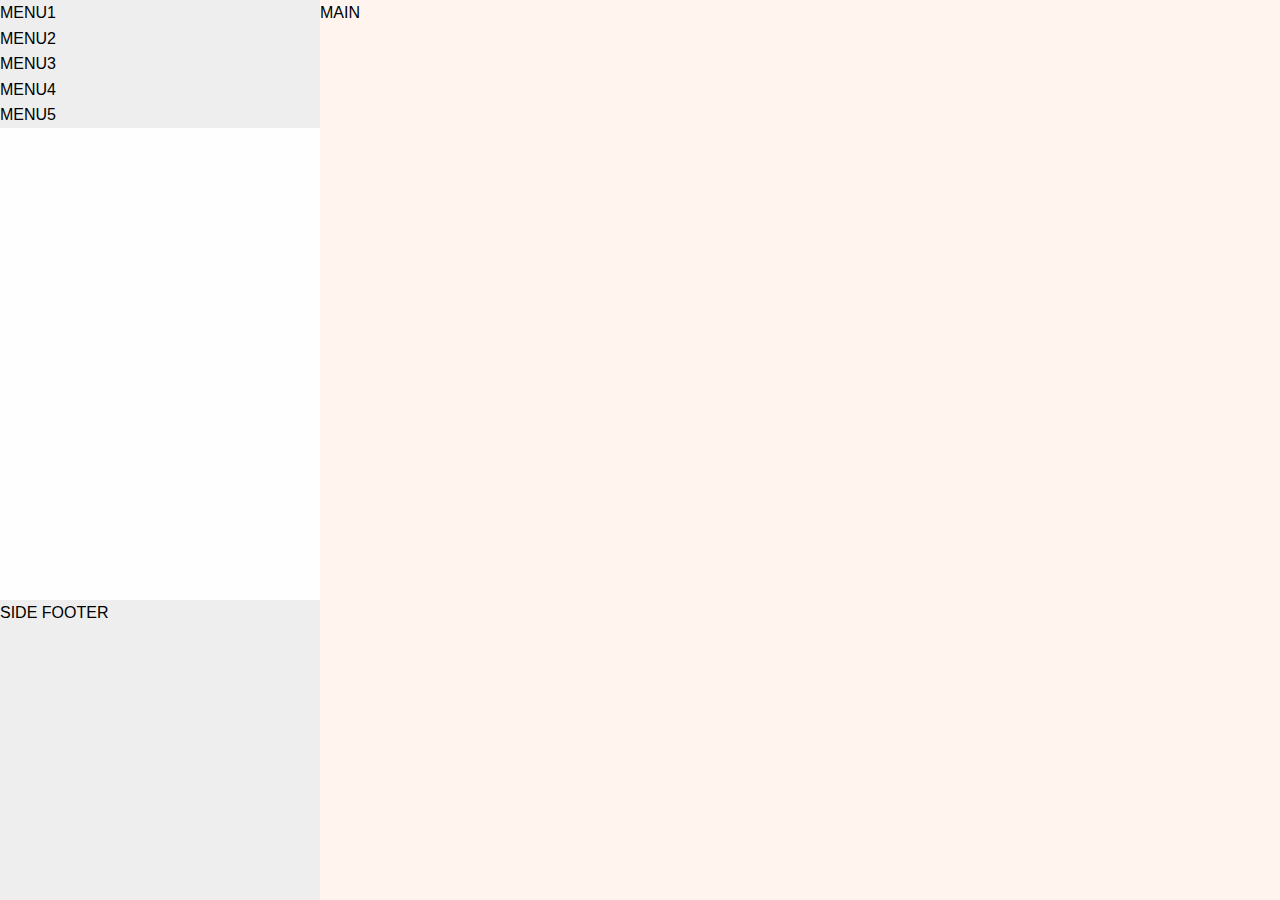
<file: hanbarger/index.html>
<!doctype html>
<html>
    <head>
        <title>ほげほげカンパニー | サービス名</title>
        <meta charset="utf-8">
        <meta name="viewport" content="width=device-width,initial-scale=1.0,minimum-scale=1">
        <meta name="keyword" content="テスト,テストサイト,html講座">
        <meta name="description" content="これはhtml講座ですここにサイトの説明が入ります">

        <!-- ※基本共通設定 -->
        <meta property="og:title" content="ページのタイトル" />
        <meta property="og:type" content="ページの種類" />
        <meta property="og:url" content="ページのURL" />
        <meta property="og:image" content="サムネイル画像のURL" />
        <meta property="og:site_name" content="サイト名" />
        <meta property="og:description" content="ページのディスクリプション" />

        <!-- Facebook用設定 -->
        <meta property="fb:app_id" content="App-ID（15文字の半角数字）" />
        <meta property="fb:admins" content="adminID（15文字の半角数字）" />

        <!-- ※Twitter共通設定 -->
        <meta name="twitter:card" content="Twitterカードの種類" />

        <link rel="shortcut icon" href="https://www.sumitomocorp.com/jp/-/media/Images/Common/favicon.png">
        <link rel="stylesheet" href="css/reset.css">
        <link rel="stylesheet" href="css/format.css">
        <link rel="stylesheet" href="css/style.css">
    </head>
    <body>
        <aside>
            <nav>
                <ul>
                    <li>menu1</li>
                    <li>menu2</li>
                    <li>menu3</li>
                    <li>menu4</li>
                    <li>menu5</li>
                </ul>
            </nav>
            <footer>
                side footer
            </footer>
        </aside>
        <main>
            MAIN
        </main>
    </body>
</html>
</file>
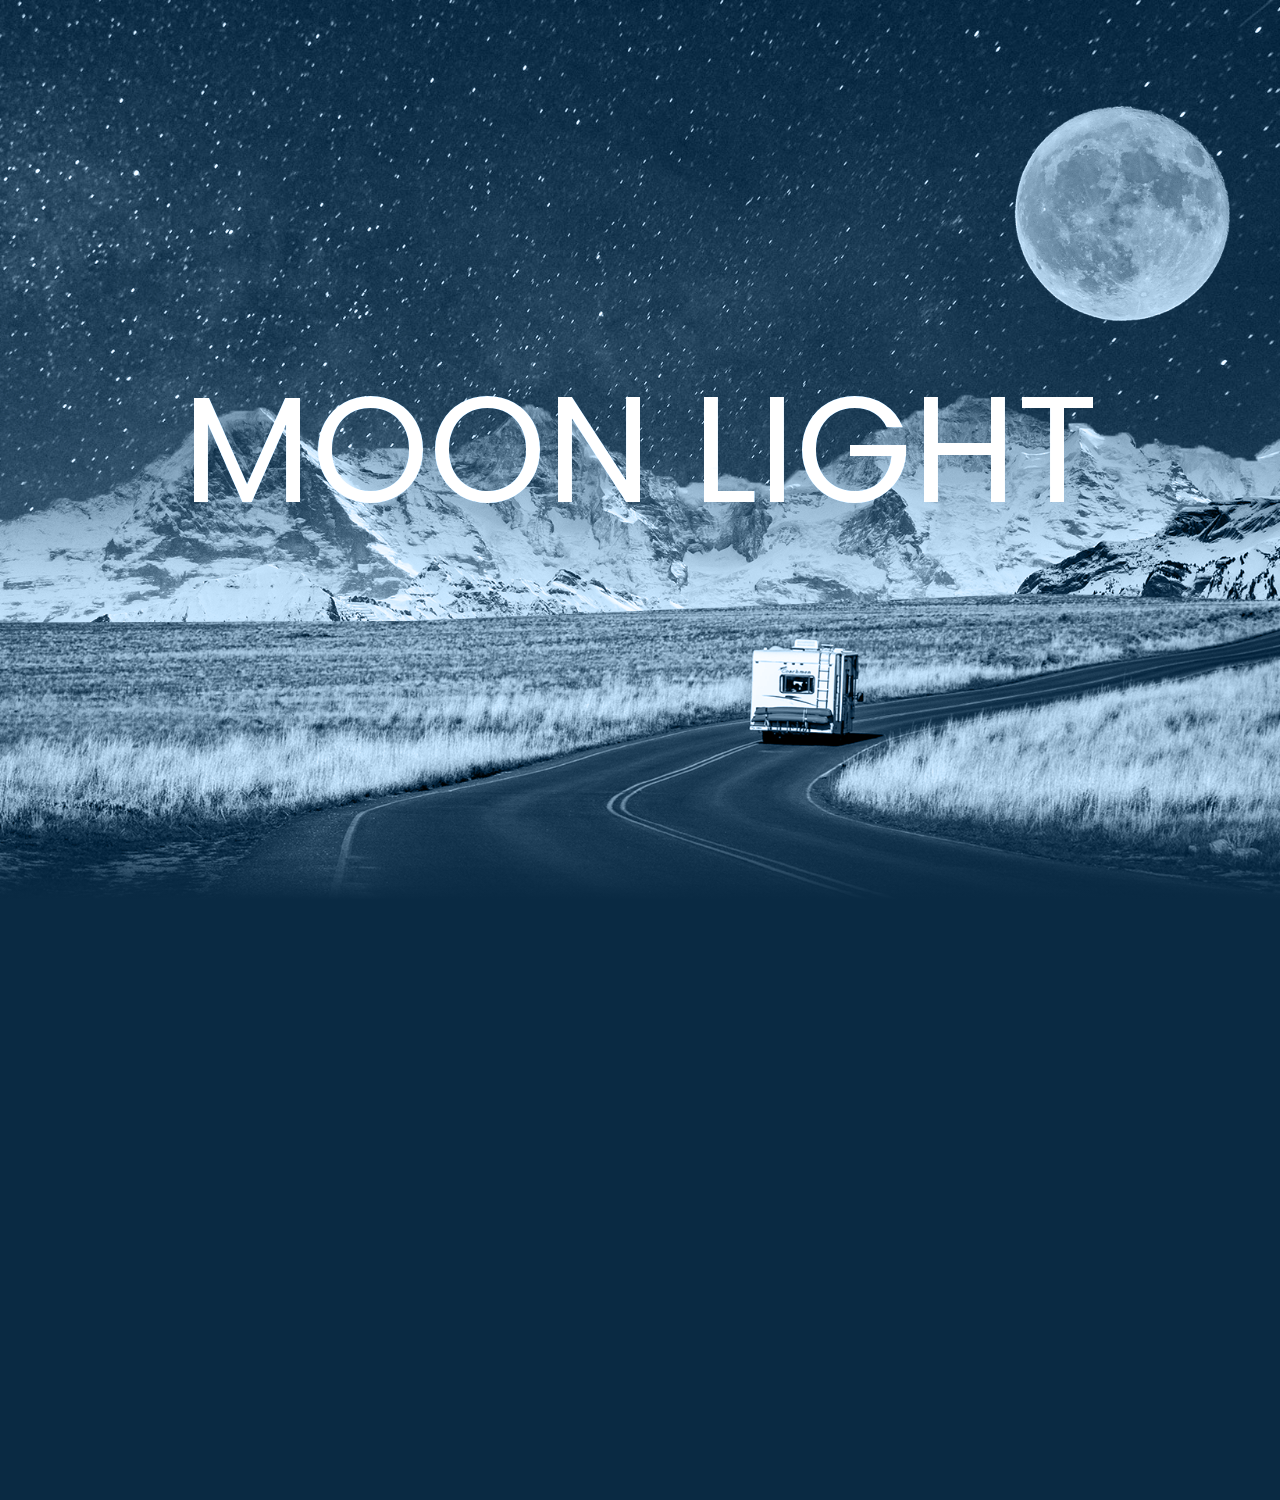
<file: pallax/index.html>
<!doctype html>
<html>
    <head>
        <title>パララックス | サービス名</title>
        <meta charset="utf-8">
        <meta name="viewport" content="width=device-width,initial-scale=1.0,minimum-scale=1">
        <meta name="keyword" content="テスト,テストサイト,html講座">
        <meta name="description" content="これはhtml講座ですここにサイトの説明が入ります">

        <!-- ※基本共通設定 -->
        <meta property="og:title" content="ページのタイトル" />
        <meta property="og:type" content="ページの種類" />
        <meta property="og:url" content="ページのURL" />
        <meta property="og:image" content="サムネイル画像のURL" />
        <meta property="og:site_name" content="サイト名" />
        <meta property="og:description" content="ページのディスクリプション" />

        <!-- Facebook用設定 -->
        <meta property="fb:app_id" content="App-ID（15文字の半角数字）" />
        <meta property="fb:admins" content="adminID（15文字の半角数字）" />

        <!-- ※Twitter共通設定 -->
        <meta name="twitter:card" content="Twitterカードの種類" />

        <link rel="shortcut icon" href="https://www.sumitomocorp.com/jp/-/media/Images/Common/favicon.png">
        <link rel="stylesheet" href="css/reset.css">
        <link rel="stylesheet" href="css/format.css">
        <link rel="stylesheet" href="css/style.css">
    </head>
    <body>
        <section>
            <img src="images/bg.jpg" id="bg">
            <img src="images/moon.png" id="moon">
            <img src="images/mountain.png" id="mountain">
            <img src="images/road.png" id="road">
            <h2 id="text">Moon Light</h2>
        </section>
        <script>
            const bg = document.getElementById("bg");
            const moon = document.getElementById("moon");
            const mountain = document.getElementById("mountain");
            const road = document.getElementById("road");
            const text = document.getElementById("text");

            window.addEventListener("scroll",function(){
                let value = window.scrollY;
                bg.style.top = value * 0.5 + "px";
                moon.style.left = -value * 0.5 + "px";
                mountain.style.top = -value * 0.15 + "px";
                road.style.top = value * 0.15 + "px";
                text.style.top = value * 1 + "px";
                console.log(value);
            })

        </script>
    </body>
</html>
</file>
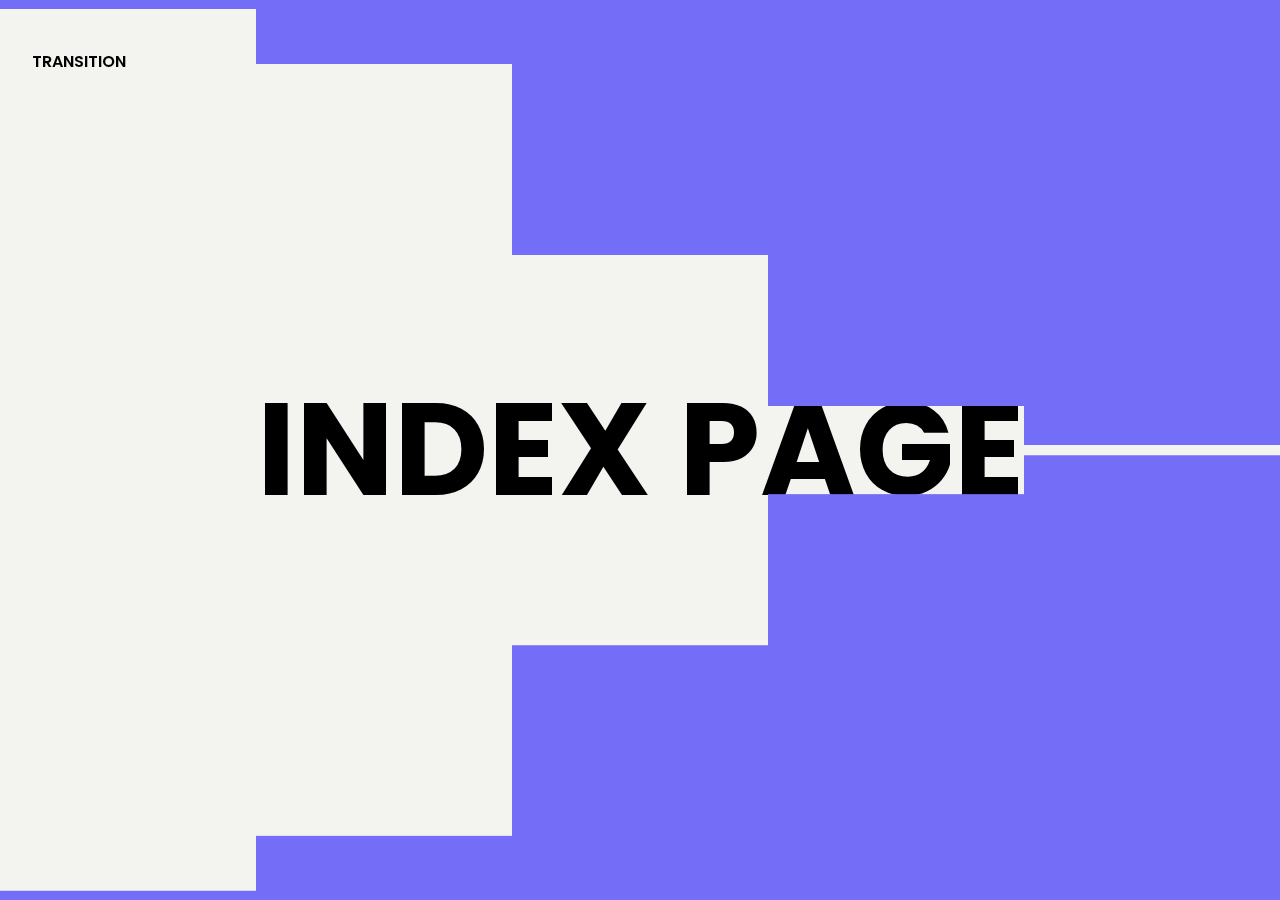
<file: transition_page/index.html>
<!DOCTYPE html>
<html lang="ja">
    <head>
        <meta charset="UTF-8">
        <meta name="viewport" content="width=device-width, initial-scale=1">
        <meta name="ROBOTS" content="INDEX,FOLLOW">
        <meta name="Keywords" content="DTI,SIM,DTI SIM,格安SIM,MVNO,SIMフリー">
        <meta name="description" content="【公式サイト】DTI SIMは「縛りなし」でシンプルに使える格安SIM。ギガをたくさん使うなら毎日1.4GBまで使える「すごギガ」がおすすめ！">

        <title>Transition page</title>
        <link href="style.css" rel="stylesheet" type="text/css" />
        <link rel="stylesheet" href="reset.css" />
        <script src="https://cdn.jsdelivr.net/npm/gsap@3.12.5/dist/gsap.min.js" defer></script>
    </head>
    <body>
        <div class="transition">
            <ul class="transition-row row-1">
                <li class="block"></li>
                <li class="block"></li>
                <li class="block"></li>
                <li class="block"></li>
                <li class="block"></li>
            </ul>
            <ul class="transition-row row-2">
                <li class="block"></li>
                <li class="block"></li>
                <li class="block"></li>
                <li class="block"></li>
                <li class="block"></li>
            </ul>
        </div>
        <div class="app">
            <nav>
                <h1 class="logo"><a href="index.html">TRANSITION</a></h1>
                <ul class="nav-items">
                    <li><a href="index.html">HOME</a></li>
                    <li><a href="about.html">ABOUT</a></li>
                    <li><a href="contact.html">CONTACT</a></li>
                </ul>
            </nav>
        </div>
        <main>
            <h2>INDEX PAGE</h2>
        </main>
        <script src="gsap.js" defer></script>
    </body>
</html>
</file>
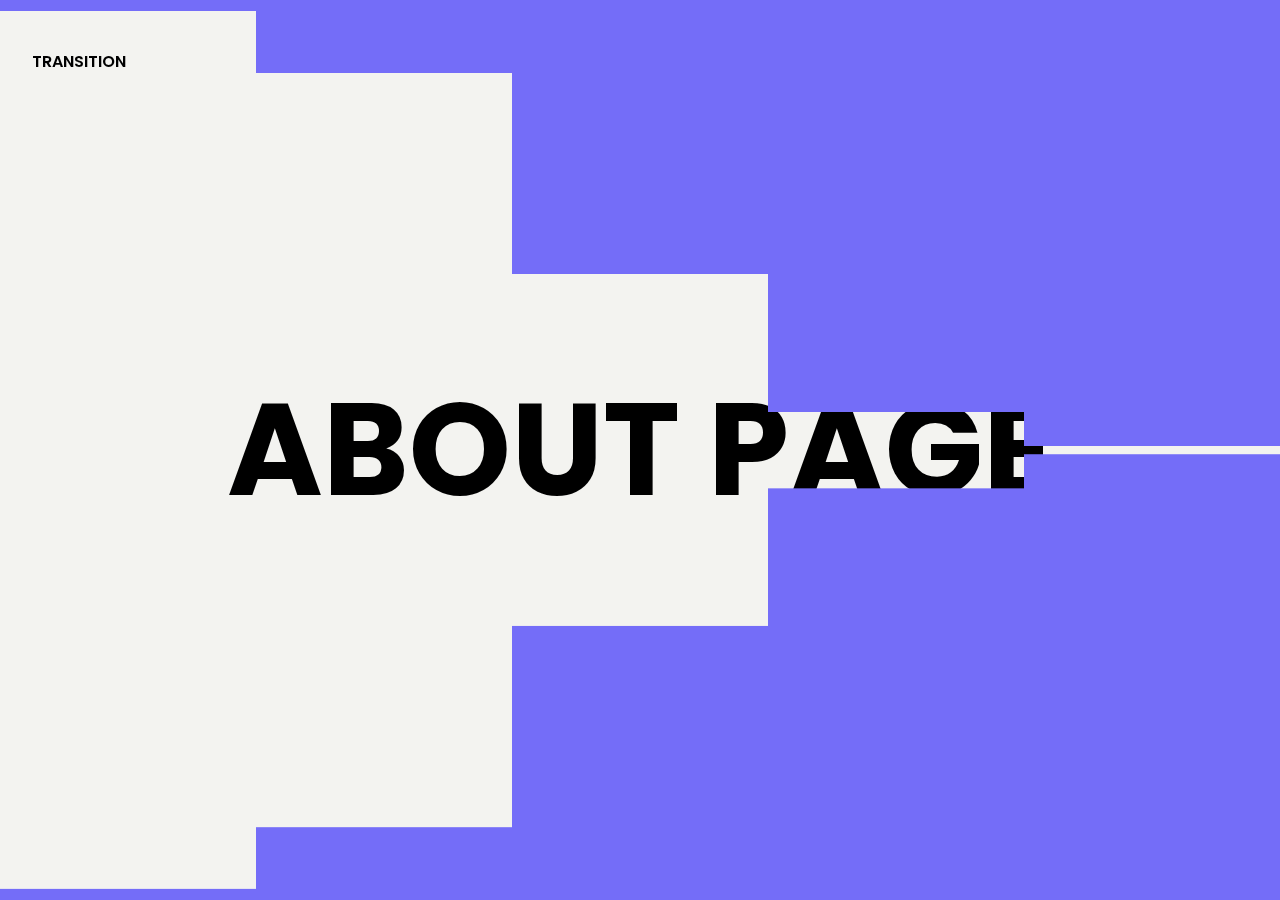
<file: transition_page/about.html>
<!DOCTYPE html>
<html lang="ja">
    <head>
        <meta charset="UTF-8">
        <meta name="viewport" content="width=device-width, initial-scale=1">
        <meta name="ROBOTS" content="INDEX,FOLLOW">
        <meta name="Keywords" content="DTI,SIM,DTI SIM,格安SIM,MVNO,SIMフリー">
        <meta name="description" content="【公式サイト】DTI SIMは「縛りなし」でシンプルに使える格安SIM。ギガをたくさん使うなら毎日1.4GBまで使える「すごギガ」がおすすめ！">

        <title>Transition page</title>
        <link href="style.css" rel="stylesheet" type="text/css" />
        <link rel="stylesheet" href="reset.css" />
        <script src="https://cdn.jsdelivr.net/npm/gsap@3.12.5/dist/gsap.min.js" defer></script>
    </head>
    <body>
        <div class="transition">
            <ul class="transition-row row-1">
                <li class="block"></li>
                <li class="block"></li>
                <li class="block"></li>
                <li class="block"></li>
                <li class="block"></li>
            </ul>
            <ul class="transition-row row-2">
                <li class="block"></li>
                <li class="block"></li>
                <li class="block"></li>
                <li class="block"></li>
                <li class="block"></li>
            </ul>
        </div>
        <div class="app">
            <nav>
                <h1 class="logo"><a href="index.html">TRANSITION</a></h1>
                <ul class="nav-items">
                    <li><a href="index.html">HOME</a></li>
                    <li><a href="about.html">ABOUT</a></li>
                    <li><a href="contact.html">CONTACT</a></li>
                </ul>
            </nav>
        </div>
        <main>
            <h2>ABOUT PAGE</h2>
        </main>
        <script src="gsap.js" defer></script>
    </body>
</html>
</file>
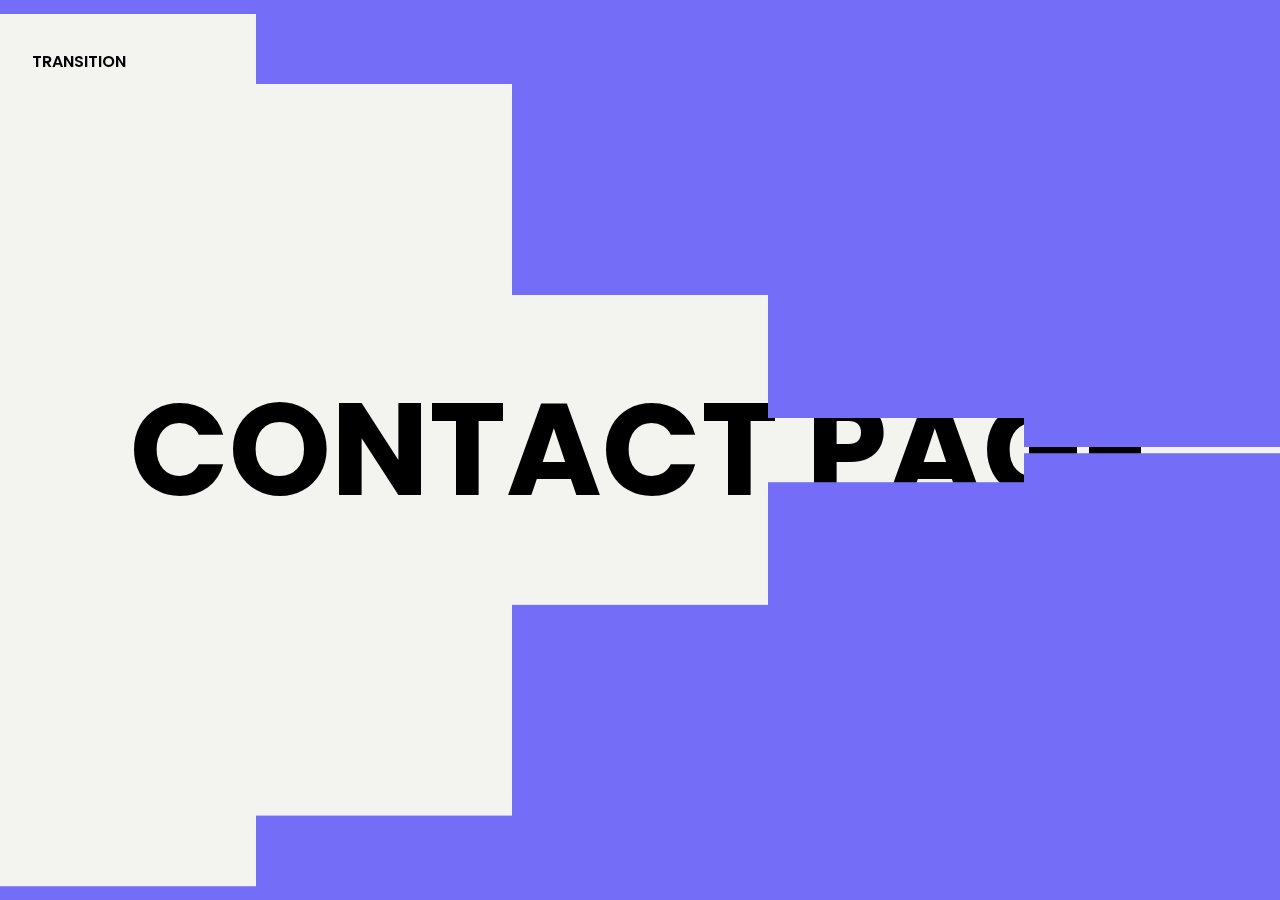
<file: transition_page/contact.html>
<!DOCTYPE html>
<html lang="ja">
    <head>
        <meta charset="UTF-8">
        <meta name="viewport" content="width=device-width, initial-scale=1">
        <meta name="ROBOTS" content="INDEX,FOLLOW">
        <meta name="Keywords" content="DTI,SIM,DTI SIM,格安SIM,MVNO,SIMフリー">
        <meta name="description" content="【公式サイト】DTI SIMは「縛りなし」でシンプルに使える格安SIM。ギガをたくさん使うなら毎日1.4GBまで使える「すごギガ」がおすすめ！">

        <title>Transition page</title>
        <link href="style.css" rel="stylesheet" type="text/css" />
        <link rel="stylesheet" href="reset.css" />
        <script src="https://cdn.jsdelivr.net/npm/gsap@3.12.5/dist/gsap.min.js" defer></script>
    </head>
    <body>
        <div class="transition">
            <ul class="transition-row row-1">
                <li class="block"></li>
                <li class="block"></li>
                <li class="block"></li>
                <li class="block"></li>
                <li class="block"></li>
            </ul>
            <ul class="transition-row row-2">
                <li class="block"></li>
                <li class="block"></li>
                <li class="block"></li>
                <li class="block"></li>
                <li class="block"></li>
            </ul>
        </div>
        <div class="app">
            <nav>
                <h1 class="logo"><a href="index.html">TRANSITION</a></h1>
                <ul class="nav-items">
                    <li><a href="index.html">HOME</a></li>
                    <li><a href="about.html">ABOUT</a></li>
                    <li><a href="contact.html">CONTACT</a></li>
                </ul>
            </nav>
        </div>
        <main>
            <h2>CONTACT PAGE</h2>
        </main>
        <script src="gsap.js" defer></script>
    </body>
</html>
</file>
<file: hanbarger/css/format.css>
html {
    font-size: 62.5%!important; }

    html body {
        overflow-x: hidden !important;
        font-size: 1.6rem;
        /*1remは16pxなので、1.6remとすると25.6pxになるので62.5をbodyでしないといけない*/
        /*remはroot要素（html）を基準に計算、spでは推奨されている*/
        line-height: 1.6;
        font-family: "游ゴシック", "Yu Gothic", "游ゴシック体", "YuGothic", "Helvetica Neue", Helvetica, Arial, Verdana, Roboto, "ヒラギノ角ゴ Pro W3", "Hiragino Kaku Gothic Pro", "Meiryo UI", "メイリオ", Meiryo, "ＭＳ Ｐゴシック", "MS PGothic", sans-serif;}


*, *::before, *::after {
    box-sizing: border-box; }
    img {
    vertical-align: bottom; /*不思議な隙間を防ぐ*/}
        img[src$=".svg"] {/*後方一致*/
            min-height: 100%; }
        /*^=は前方一致、*=部分一致*/
    a{
        text-decoration: none;
        color:black;
    }
</file>
<file: hanbarger/css/style.css>
@import url("https://fonts.googleapis.com/css2?family=Poppins:ital,wght@0,600;1,600&display=swap");
* {
  box-sizing: border-box; }

html {
  font-size: 62.5%;
  font-family: 'Poppins', sans-serif; }
  html body {
    font-size: 1.6rem; }

body {
  text-transform: uppercase;
  display: flex;
  min-height: 100vh; }

aside {
  width: 25%;
  min-width: 250px;
  display: flex;
  flex-direction: column;
  background: #fefefe; }
  aside nav {
    background: #eee; }
  aside footer {
    margin-top: auto;
    height: 300px;
    background: #eee; }

main {
  flex: 1;
  background: seashell; }

/*# sourceMappingURL=style.css.map */
</file>
<file: pallax/css/format.css>
@import url('https://fonts.googleapis.com/css2?family=Poppins:ital,wght@0,600;1,600&display=swap');


html {
    font-size: 62.5%!important; }

    html body {
        overflow-x: hidden !important;
        font-size: 1.6rem;
        /*1remは16pxなので、1.6remとすると25.6pxになるので62.5をbodyでしないといけない*/
        /*remはroot要素（html）を基準に計算、spでは推奨されている*/
        line-height: 1.6;
        font-family: 'Poppins',"游ゴシック", "Yu Gothic", "游ゴシック体", "YuGothic", "Helvetica Neue", Helvetica, Arial, Verdana, Roboto, "ヒラギノ角ゴ Pro W3", "Hiragino Kaku Gothic Pro", "Meiryo UI", "メイリオ", Meiryo, "ＭＳ Ｐゴシック", "MS PGothic", sans-serif;}

*, *::before, *::after {
    box-sizing: border-box; }
    img {
    vertical-align: bottom; /*不思議な隙間を防ぐ*/}
        img[src$=".svg"] {/*後方一致*/
            min-height: 100%; }
        /*^=は前方一致、*=部分一致*/
    a{
        text-decoration: none;
        color:black;
    }
</file>
<file: pallax/css/style.css>
body {
  background: #0a2a43;
  min-height: 1500px; }

section {
  position: relative;
  width: 100%;
  height: 100vh;
  overflow: hidden;
  display: flex;
  justify-content: center;
  align-items: center; }
  section::before {
    content: "";
    position: absolute;
    bottom: 0;
    width: 100%;
    height: 100px;
    background: linear-gradient(to top, #0a2a43, transparent);
    z-index: 10000; }
  section::after {
    content: "";
    position: absolute;
    top: 0;
    left: 0;
    width: 100%;
    height: 100%;
    background: #0a2a43;
    z-index: 10000;
    mix-blend-mode: color; }
  section img {
    position: absolute;
    top: 0;
    left: 0;
    width: 100%;
    height: 100%;
    object-fit: cover;
    pointer-events: none; }

#text {
  position: relative;
  color: #fff;
  font-size: 15rem;
  text-transform: uppercase; }

#road {
  z-index: 2; }

/*# sourceMappingURL=style.css.map */
</file>
<file: transition_page/style.css>
@import url('https://fonts.googleapis.com/css2?family=Poppins:wght@400;500;600;700&display=swap');

*{
    margin: 0;
    padding: 0;
    box-sizing: border-box;
}

html,
body{
    width: 100%;
    height: 100%;
    background-color: #f3f3f0;
    font-family: "Poppins", sans-serif;
}

a{
    text-decoration: none;
    color:black;
    font-size:16px;
    font-weight: 600;
}

nav{
    position: fixed;
    top:0;left:0;
    width:100vw;
    padding:2em;
    display:flex;
    justify-content:space-between;
    align-items:center;
    z-index: 1;
}

.nav-items{
    display:flex;
    justify-content: right;
    align-items: center;
    gap:20px;
}

main{
    position:absolute;
    top:50%;left:50%;
    transform:translate(-50%,-50%);
    width: 100%;
    text-align: center;
    h2{
        font-size:clamp(2.5rem, 0.455rem + 10.23vw, 8.125rem);
    }
}

.transition{
    position:fixed;
    top:0; left:0;
    width:100vw;
    height:100vh;
    display: flex;
    flex-direction: column;
    z-index: 2;
    pointer-events: none;
    .transition-row{
        flex:1;
        display:flex;
        .block{
            flex:1;
            background-color:#746df8;
            transform:scaleY(1);
            will-change: transform;
        }
    }
    .transition-row.row-1{
        .block{
            transform-origin:top;
        }
    }
    .transition-row.row-2{
        .block{
            transform-origin:bottom;
        }
    }
}
</file>
